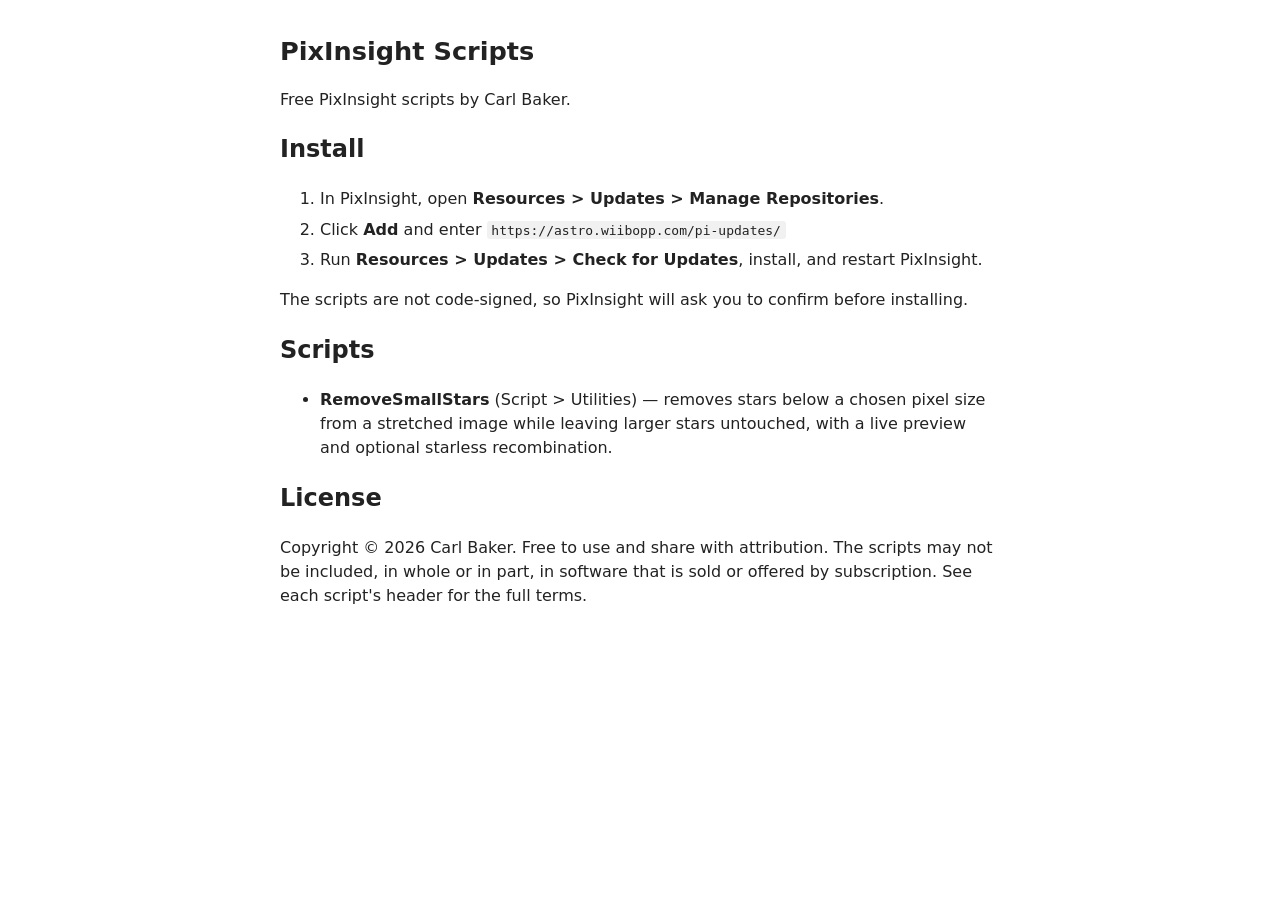
<file: public/pi-updates/index.html>
<!DOCTYPE html>
<html lang="en">
<head>
<meta charset="utf-8">
<meta name="viewport" content="width=device-width, initial-scale=1">
<title>PixInsight Scripts - astro.wiibopp.com</title>
<style>
  body { font-family: system-ui, sans-serif; max-width: 720px; margin: 2rem auto; padding: 0 1rem; line-height: 1.5; color: #222; }
  code { background: #f1f1f1; padding: .1rem .3rem; border-radius: 3px; }
  h1 { font-size: 1.6rem; }
  li { margin-bottom: .4rem; }
</style>
</head>
<body>
<h1>PixInsight Scripts</h1>
<p>Free PixInsight scripts by Carl Baker.</p>

<h2>Install</h2>
<ol>
  <li>In PixInsight, open <b>Resources &gt; Updates &gt; Manage Repositories</b>.</li>
  <li>Click <b>Add</b> and enter <code>https://astro.wiibopp.com/pi-updates/</code></li>
  <li>Run <b>Resources &gt; Updates &gt; Check for Updates</b>, install, and restart PixInsight.</li>
</ol>
<p>The scripts are not code-signed, so PixInsight will ask you to confirm before installing.</p>

<h2>Scripts</h2>
<ul>
  <li><b>RemoveSmallStars</b> (Script &gt; Utilities) &mdash; removes stars below a chosen pixel size from a
      stretched image while leaving larger stars untouched, with a live preview and optional starless recombination.</li>
</ul>

<h2>License</h2>
<p>Copyright &copy; 2026 Carl Baker. Free to use and share with attribution. The scripts may not be included,
in whole or in part, in software that is sold or offered by subscription. See each script's header for the full terms.</p>
</body>
</html>
</file>
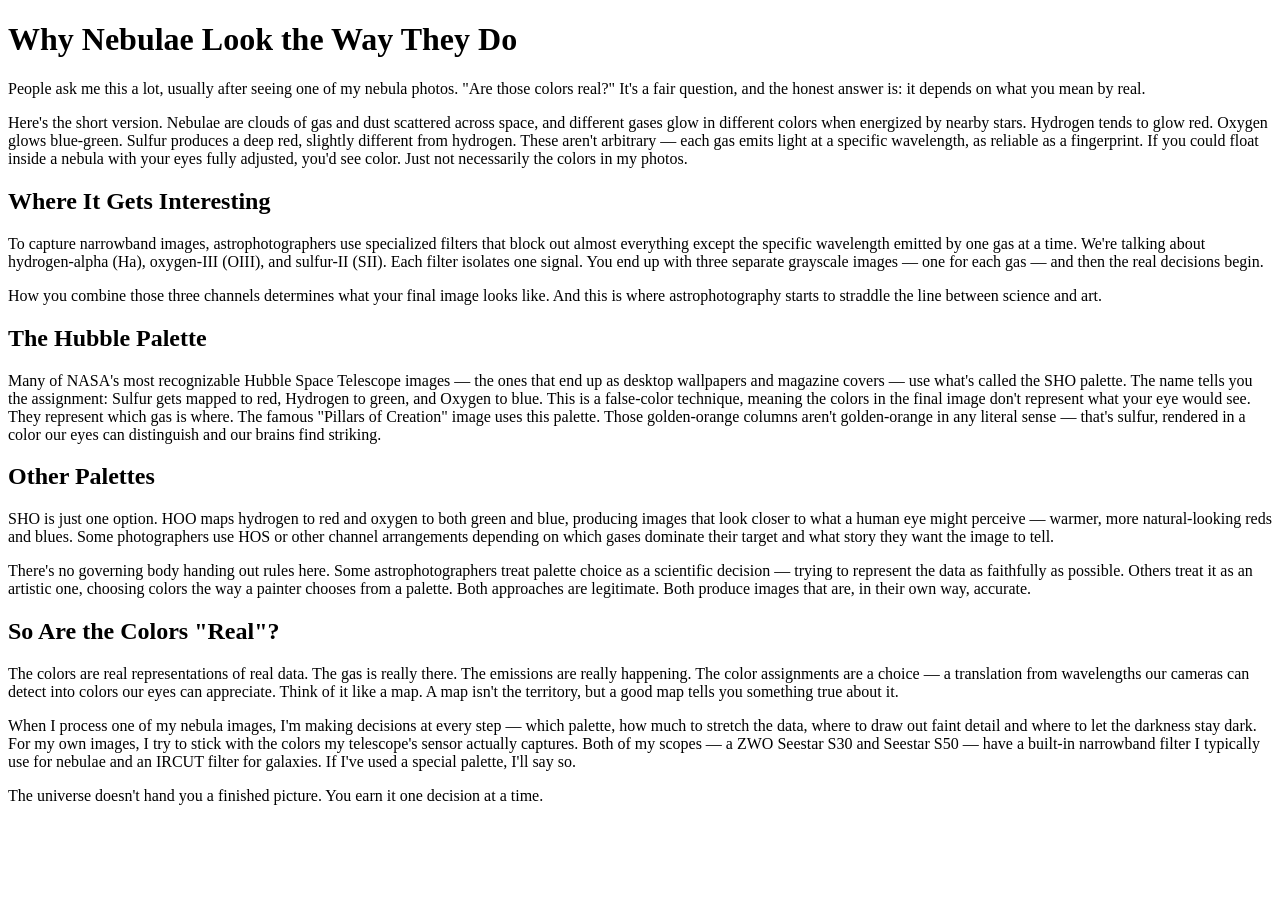
<file: public/blogs/what-color-is-it.html>
<!DOCTYPE html>
<html lang="en">
<head>
  <meta charset="UTF-8">
  <meta name="viewport" content="width=device-width, initial-scale=1.0">
  <title>Why Nebulae Look the Way They Do</title>
</head>
<body>

  <h1>Why Nebulae Look the Way They Do</h1>

  <p>People ask me this a lot, usually after seeing one of my nebula photos. "Are those colors real?" It's a fair question, and the honest answer is: it depends on what you mean by real.</p>

  <p>Here's the short version. Nebulae are clouds of gas and dust scattered across space, and different gases glow in different colors when energized by nearby stars. Hydrogen tends to glow red. Oxygen glows blue-green. Sulfur produces a deep red, slightly different from hydrogen. These aren't arbitrary — each gas emits light at a specific wavelength, as reliable as a fingerprint. If you could float inside a nebula with your eyes fully adjusted, you'd see color. Just not necessarily the colors in my photos.</p>

  <h2>Where It Gets Interesting</h2>

  <p>To capture narrowband images, astrophotographers use specialized filters that block out almost everything except the specific wavelength emitted by one gas at a time. We're talking about hydrogen-alpha (Ha), oxygen-III (OIII), and sulfur-II (SII). Each filter isolates one signal. You end up with three separate grayscale images — one for each gas — and then the real decisions begin.</p>

  <p>How you combine those three channels determines what your final image looks like. And this is where astrophotography starts to straddle the line between science and art.</p>

  <h2>The Hubble Palette</h2>

  <p>Many of NASA's most recognizable Hubble Space Telescope images — the ones that end up as desktop wallpapers and magazine covers — use what's called the SHO palette. The name tells you the assignment: Sulfur gets mapped to red, Hydrogen to green, and Oxygen to blue. This is a false-color technique, meaning the colors in the final image don't represent what your eye would see. They represent which gas is where. The famous "Pillars of Creation" image uses this palette. Those golden-orange columns aren't golden-orange in any literal sense — that's sulfur, rendered in a color our eyes can distinguish and our brains find striking.</p>

  <h2>Other Palettes</h2>

  <p>SHO is just one option. HOO maps hydrogen to red and oxygen to both green and blue, producing images that look closer to what a human eye might perceive — warmer, more natural-looking reds and blues. Some photographers use HOS or other channel arrangements depending on which gases dominate their target and what story they want the image to tell.</p>

  <p>There's no governing body handing out rules here. Some astrophotographers treat palette choice as a scientific decision — trying to represent the data as faithfully as possible. Others treat it as an artistic one, choosing colors the way a painter chooses from a palette. Both approaches are legitimate. Both produce images that are, in their own way, accurate.</p>

  <h2>So Are the Colors "Real"?</h2>

  <p>The colors are real representations of real data. The gas is really there. The emissions are really happening. The color assignments are a choice — a translation from wavelengths our cameras can detect into colors our eyes can appreciate. Think of it like a map. A map isn't the territory, but a good map tells you something true about it.</p>

  <p>When I process one of my nebula images, I'm making decisions at every step — which palette, how much to stretch the data, where to draw out faint detail and where to let the darkness stay dark. For my own images, I try to stick with the colors my telescope's sensor actually captures. Both of my scopes — a ZWO Seestar S30 and Seestar S50 — have a built-in narrowband filter I typically use for nebulae and an IRCUT filter for galaxies. If I've used a special palette, I'll say so.</p>

  <p>The universe doesn't hand you a finished picture. You earn it one decision at a time.</p>

</body>
</html>
</file>
